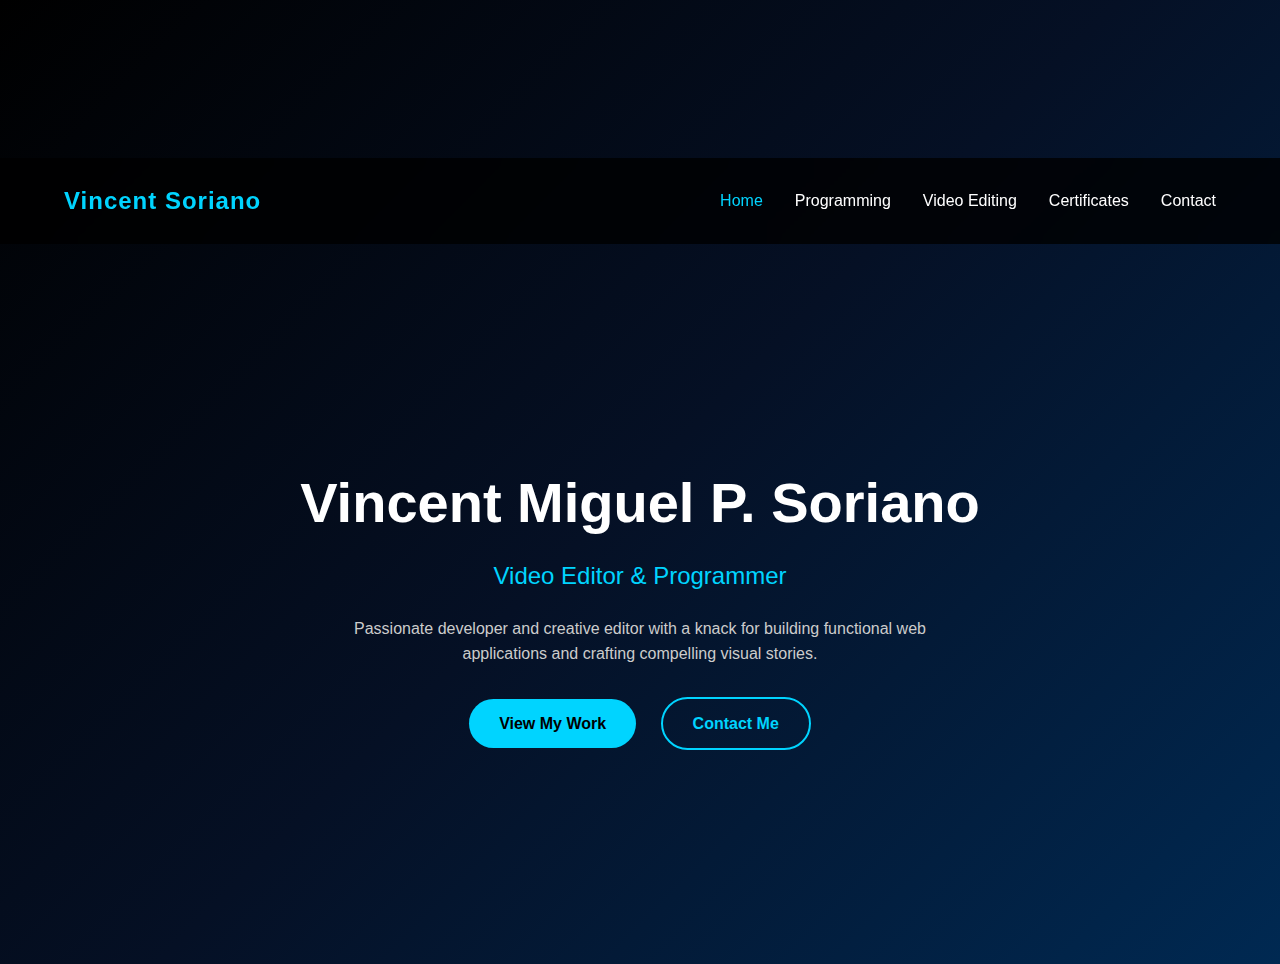
<file: index.html>
<!DOCTYPE html>
<html lang="en">
<head>
    <meta charset="UTF-8">
    <meta name="viewport" content="width=device-width, initial-scale=1.0">
    <title>Vincent Miguel P. Soriano | Portfolio</title>
    <link rel="stylesheet" href="style.css">
    <link rel="stylesheet" href="https://cdnjs.cloudflare.com/ajax/libs/font-awesome/6.0.0/css/all.min.css">
</head>
<body>
    <!-- Custom Cursor -->
    <div class="cursor"></div>
    
    <!-- Neon Canvas for Trailing Effects -->
    <canvas id="neon-canvas"></canvas>

    <nav class="navbar">
        <div class="logo">Vincent Soriano</div>
        <ul class="nav-links">
            <li><a href="index.html" class="active">Home</a></li>
            <li><a href="projects.html">Programming</a></li>
            <li><a href="videos.html">Video Editing</a></li>
            <li><a href="certificates.html">Certificates</a></li>
            <li><a href="contact.html">Contact</a></li>
        </ul>
        <div class="hamburger">
            <i class="fas fa-bars"></i>
        </div>
    </nav>

    <section class="hero">
        <div class="hero-content">
            <h1>Vincent Miguel P. Soriano</h1>
            <h2>Video Editor & Programmer</h2>
            <p>
                Passionate developer and creative editor with a knack for building functional web applications and crafting compelling visual stories.
            </p>
            <div class="cta-buttons">
                <a href="projects.html" class="btn">View My Work</a>
                <a href="contact.html" class="btn btn-outline">Contact Me</a>
            </div>
        </div>
    </section>

    <script src="script.js"></script>
</body>
</html>
</file>
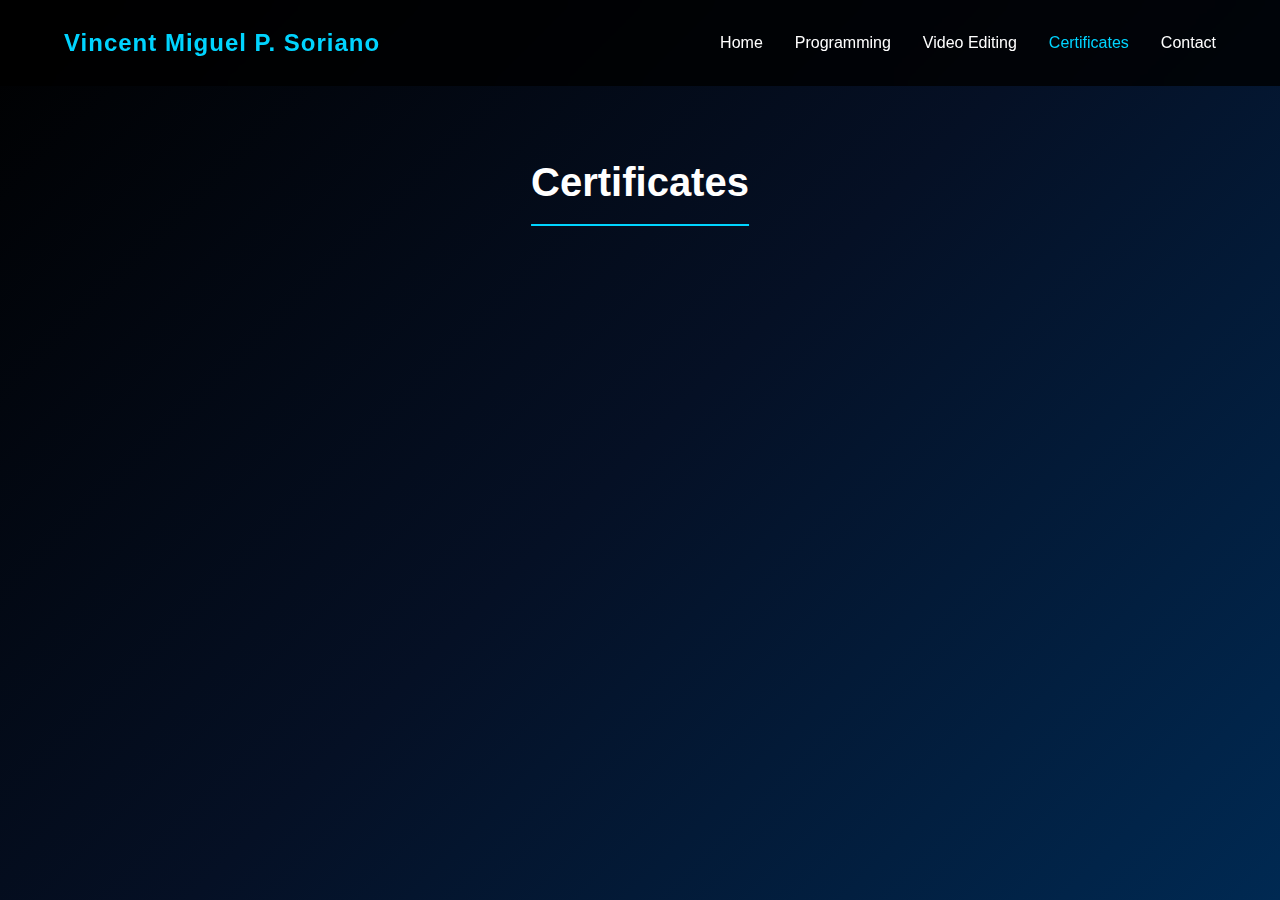
<file: certificates.html>
<!DOCTYPE html>
<html lang="en">
<head>
    <meta charset="UTF-8">
    <meta name="viewport" content="width=device-width, initial-scale=1.0">
    <title>Projects | Vincent Miguel P. Soriano</title>
    <link rel="stylesheet" href="style.css">
    <link rel="stylesheet" href="https://cdnjs.cloudflare.com/ajax/libs/font-awesome/6.0.0/css/all.min.css">
</head>
<body>

    <nav class="navbar">
        <div class="logo">Vincent Miguel P. Soriano</div>
        <ul class="nav-links">
            <li><a href="index.html">Home</a></li>
            <li><a href="projects.html">Programming</a></li>
            <li><a href="videos.html">Video Editing</a></li>
            <li><a href="certificates.html" class="active">Certificates</a></li>
            <li><a href="contact.html">Contact</a></li>
        </ul>
        <div class="hamburger">
            <i class="fas fa-bars"></i>
        </div>
    </nav>

    <section class="content-section">
        <h1 class="page-title">Certificates</h1>
        
        <div class="project-grid">

            <div class="card">
                <div class="card-image">
                    <div class="placeholder-img">Image 600x400</div>
                </div>
                <div class="card-content">
                    <h3>Project Title 1</h3>
                    <p>[Description of the project. Tech stack used, challenges solved, etc.]</p>
                    <a href="#" class="btn-small">View Source</a>
                </div>
            </div>

            <div class="card">
                <div class="card-image">
                    <div class="placeholder-img">Image 600x400</div>
                </div>
                <div class="card-content">
                    <h3>Project Title 2</h3>
                    <p>[Description of the project.]</p>
                    <a href="#" class="btn-small">View Source</a>
                </div>
            </div>

            </div>
    </section>

    <script src="script.js"></script>
</body>
</html>
</file>
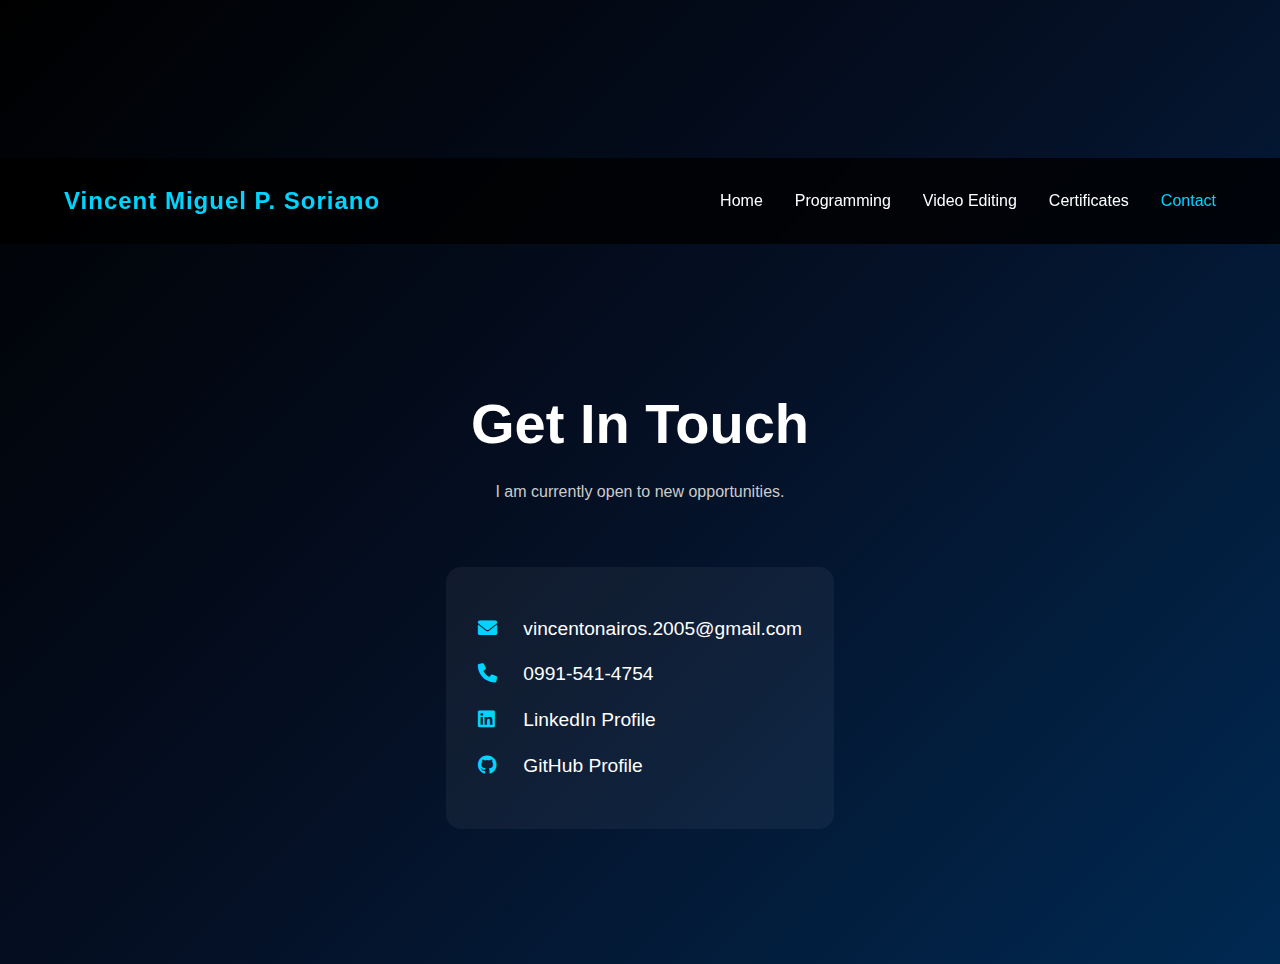
<file: contact.html>
<!DOCTYPE html>
<html lang="en">
<head>
    <meta charset="UTF-8">
    <meta name="viewport" content="width=device-width, initial-scale=1.0">
    <title>Contact | Vincent Miguel P. Soriano</title>
    <link rel="stylesheet" href="style.css">
    <link rel="stylesheet" href="https://cdnjs.cloudflare.com/ajax/libs/font-awesome/6.0.0/css/all.min.css">
</head>
<body>
    <div class="cursor"></div>

<!-- Neon Canvas for Trailing Effects -->
<canvas id="neon-canvas"></canvas>

    <nav class="navbar">
        <div class="logo">Vincent Miguel P. Soriano</div>
        <ul class="nav-links">
            <li><a href="index.html">Home</a></li>
            <li><a href="projects.html">Programming</a></li>
            <li><a href="videos.html">Video Editing</a></li>
            <li><a href="certificates.html">Certificates</a></li>
            <li><a href="contact.html" class="active">Contact</a></li>
        </ul>
        <div class="hamburger">
            <i class="fas fa-bars"></i>
        </div>
    </nav>

    <section class="hero">
        <div class="hero-content">
            <h1>Get In Touch</h1>
            <p>I am currently open to new opportunities.</p>
            
            <div class="contact-card">
                
                <div class="contact-item">
                    <i class="fas fa-envelope"></i>
                    <a href="mailto:vincentonairos.2005@gmail.com">vincentonairos.2005@gmail.com</a>
                </div>

                <div class="contact-item">
                    <i class="fas fa-phone"></i>
                    <a href="tel:09915414754">0991-541-4754</a>
                </div>

                <div class="contact-item">
                    <i class="fab fa-linkedin"></i>
                    <a href="https://www.linkedin.com/in/vincent-soriano-a8177a340/" target="_blank">LinkedIn Profile</a>
                </div>

                <div class="contact-item">
                    <i class="fab fa-github"></i>
                    <a href="https://github.com/Maki-code-it" target="_blank">GitHub Profile</a>
                </div>

            </div>
        </div>
    </section>

    <script src="script.js"></script>
</body>
</html>
</file>
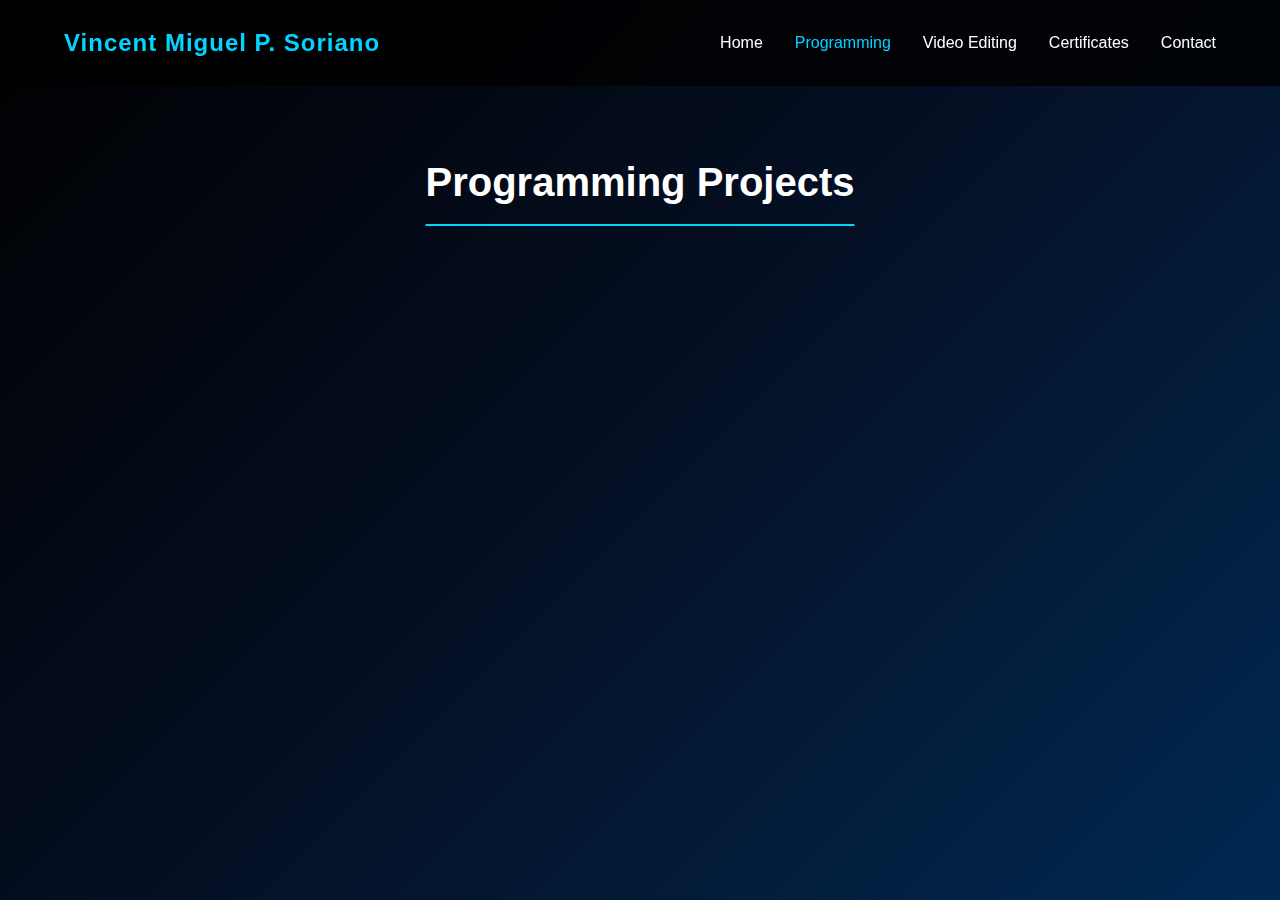
<file: projects.html>
<!DOCTYPE html>
<html lang="en">
<head>
    <meta charset="UTF-8">
    <meta name="viewport" content="width=device-width, initial-scale=1.0">
    <title>Projects | Vincent Miguel P. Soriano</title>
    <link rel="stylesheet" href="style.css">
    <link rel="stylesheet" href="https://cdnjs.cloudflare.com/ajax/libs/font-awesome/6.0.0/css/all.min.css">
</head>
<body>

    <nav class="navbar">
        <div class="logo">Vincent Miguel P. Soriano</div>
        <ul class="nav-links">
            <li><a href="index.html">Home</a></li>
            <li><a href="projects.html" class="active">Programming</a></li>
            <li><a href="videos.html">Video Editing</a></li>
            <li><a href="certificates.html">Certificates</a></li>
            <li><a href="contact.html">Contact</a></li>
        </ul>
        <div class="hamburger">
            <i class="fas fa-bars"></i>
        </div>
    </nav>

    <section class="content-section">
        <h1 class="page-title">Programming Projects</h1>
        
        <div class="project-grid">

            <div class="card">
                <div class="card-image">
                    <div class="placeholder-img">Image 600x400</div>
                </div>
                <div class="card-content">
                    <h3>Project Title 1</h3>
                    <p>[Description of the project. Tech stack used, challenges solved, etc.]</p>
                    <a href="#" class="btn-small">View Source</a>
                </div>
            </div>

            <div class="card">
                <div class="card-image">
                    <div class="placeholder-img">Image 600x400</div>
                </div>
                <div class="card-content">
                    <h3>Project Title 2</h3>
                    <p>[Description of the project.]</p>
                    <a href="#" class="btn-small">View Source</a>
                </div>
            </div>

            </div>
    </section>

    <script src="script.js"></script>
</body>
</html>
</file>
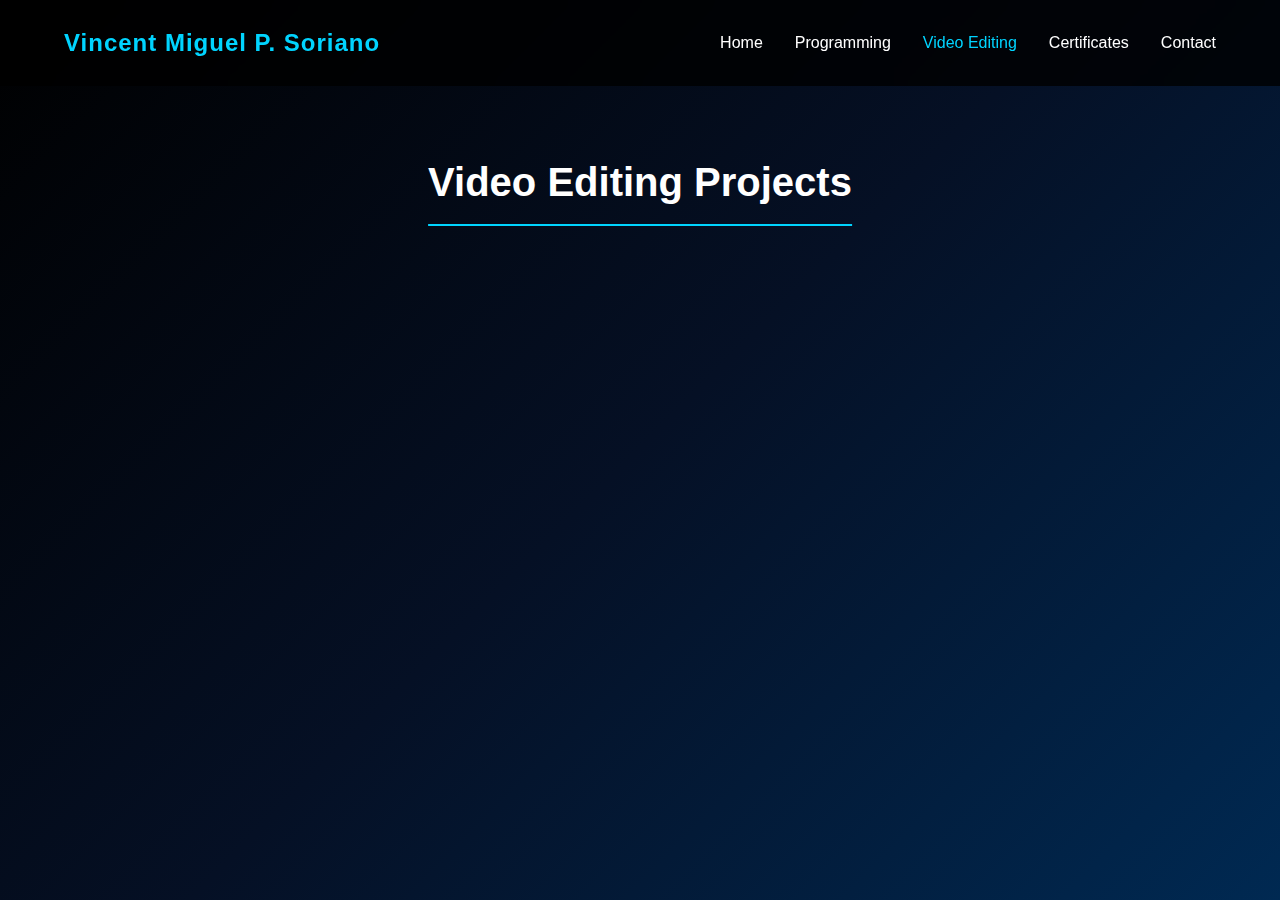
<file: videos.html>
<!DOCTYPE html>
<html lang="en">
<head>
    <meta charset="UTF-8">
    <meta name="viewport" content="width=device-width, initial-scale=1.0">
    <title>Projects | Vincent Miguel P. Soriano</title>
    <link rel="stylesheet" href="style.css">
    <link rel="stylesheet" href="https://cdnjs.cloudflare.com/ajax/libs/font-awesome/6.0.0/css/all.min.css">
</head>
<body>

    <nav class="navbar">
        <div class="logo">Vincent Miguel P. Soriano</div>
        <ul class="nav-links">
            <li><a href="index.html">Home</a></li>
            <li><a href="projects.html">Programming</a></li>
            <li><a href="videos.html" class="active">Video Editing</a></li>
            <li><a href="certificates.html">Certificates</a></li>
            <li><a href="contact.html">Contact</a></li>
        </ul>
        <div class="hamburger">
            <i class="fas fa-bars"></i>
        </div>
    </nav>

    <section class="content-section">
        <h1 class="page-title">Video Editing Projects</h1>
        
        <div class="project-grid">

            <div class="card">
                <div class="card-image">
                    <div class="placeholder-img">Image 600x400</div>
                </div>
                <div class="card-content">
                    <h3>Project Title 1</h3>
                    <p>[Description of the project. Tech stack used, challenges solved, etc.]</p>
                    <a href="#" class="btn-small">View Source</a>
                </div>
            </div>

            <div class="card">
                <div class="card-image">
                    <div class="placeholder-img">Image 600x400</div>
                </div>
                <div class="card-content">
                    <h3>Project Title 2</h3>
                    <p>[Description of the project.]</p>
                    <a href="#" class="btn-small">View Source</a>
                </div>
            </div>

            </div>
    </section>

    <script src="script.js"></script>
</body>
</html>
</file>
<file: style.css>
/* --- Global Reset & Variables --- */
* {
    margin: 0;
    padding: 0;
    box-sizing: border-box;
    font-family: 'Segoe UI', Tahoma, Geneva, Verdana, sans-serif;
}

:root {
    --primary-color: #00d4ff; /* Electric Blue */
    --text-color: #ffffff;
    --card-bg: rgba(255, 255, 255, 0.05); /* Glass effect */
    --card-hover: rgba(255, 255, 255, 0.1);
}

body {
    /* The Blue and Black Gradient Background */
    background: linear-gradient(135deg, #000000 0%, #051025 50%, #002952 100%);
    color: var(--text-color);
    min-height: 100vh;
    line-height: 1.6;
}

a {
    text-decoration: none;
    color: inherit;
    transition: 0.3s;
}

/* --- Navigation --- */
.navbar {
    display: flex;
    justify-content: space-between;
    align-items: center;
    padding: 1.5rem 5%;
    background: rgba(0, 0, 0, 0.8);
    position: sticky;
    top: 0;
    z-index: 100;
    backdrop-filter: blur(10px);
}

.logo {
    font-size: 1.5rem;
    font-weight: bold;
    color: var(--primary-color);
    letter-spacing: 1px;
}

.nav-links {
    list-style: none;
    display: flex;
    gap: 2rem;
}

.nav-links a {
    font-size: 1rem;
    font-weight: 500;
}

.nav-links a:hover, 
.nav-links a.active {
    color: var(--primary-color);
}

.hamburger {
    display: none;
    font-size: 1.5rem;
    cursor: pointer;
}

/* --- Hero Section (Intro) --- */
.hero {
    height: 80vh;
    display: flex;
    justify-content: center;
    align-items: center;
    text-align: center;
    padding: 0 20px;
}

.hero-content h1 {
    font-size: 3.5rem;
    margin-bottom: 10px;
}

.hero-content h2 {
    font-size: 1.5rem;
    color: var(--primary-color);
    margin-bottom: 20px;
    font-weight: 400;
}

.hero-content p {
    max-width: 600px;
    margin: 0 auto 30px;
    color: #cccccc;
}

/* --- Buttons --- */
.btn {
    padding: 12px 30px;
    background-color: var(--primary-color);
    color: #000;
    border-radius: 30px;
    font-weight: bold;
    margin: 0 10px;
    display: inline-block;
}

.btn:hover {
    background-color: #fff;
    transform: translateY(-2px);
}

.btn-outline {
    background: transparent;
    border: 2px solid var(--primary-color);
    color: var(--primary-color);
}

.btn-outline:hover {
    background: var(--primary-color);
    color: #000;
}

/* --- Content Sections & Grid --- */
.content-section {
    padding: 4rem 5%;
}

.page-title {
    text-align: center;
    margin-bottom: 3rem;
    font-size: 2.5rem;
    border-bottom: 2px solid var(--primary-color);
    display: inline-block;
    padding-bottom: 10px;
    position: relative;
    left: 50%;
    transform: translateX(-50%);
}

/* SCALABLE GRID: This handles layout for 1, 10, or 100 projects */
.project-grid {
    display: grid;
    grid-template-columns: repeat(auto-fit, minmax(300px, 1fr));
    gap: 2rem;
}

/* --- Cards (Glassmorphism) --- */
.card {
    background: var(--card-bg);
    border: 1px solid rgba(255, 255, 255, 0.1);
    border-radius: 15px;
    overflow: hidden;
    transition: 0.3s;
    backdrop-filter: blur(5px);
}

.card:hover {
    transform: translateY(-5px);
    background: var(--card-hover);
    border-color: var(--primary-color);
}

.card-image {
    width: 100%;
    height: 200px;
    background: #000;
    display: flex;
    align-items: center;
    justify-content: center;
    border-bottom: 1px solid rgba(255,255,255,0.1);
}

.placeholder-img {
    color: #555;
    font-weight: bold;
}

.card-content {
    padding: 1.5rem;
}

.card-content h3 {
    margin-bottom: 10px;
    color: var(--primary-color);
}

.card-content p {
    font-size: 0.9rem;
    color: #ddd;
    margin-bottom: 1.5rem;
}

.btn-small {
    font-size: 0.8rem;
    color: var(--primary-color);
    text-decoration: underline;
}

/* --- Contact Page Specific --- */
.contact-card {
    background: var(--card-bg);
    padding: 2rem;
    border-radius: 15px;
    margin-top: 2rem;
    display: inline-block;
    text-align: left;
}

.contact-item {
    margin: 15px 0;
    font-size: 1.2rem;
}

.contact-item i {
    color: var(--primary-color);
    margin-right: 15px;
    width: 25px;
}

/* --- Responsive Media Queries --- */
@media (max-width: 768px) {
    .nav-links {
        display: none;
        flex-direction: column;
        background: #000;
        position: absolute;
        top: 60px;
        right: 0;
        width: 100%;
        text-align: center;
        padding: 20px 0;
    }

    .nav-links.active {
        display: flex;
    }

    .hamburger {
        display: block;
        color: #fff;
    }

    .hero-content h1 {
        font-size: 2.5rem;
    }
}
</file>
